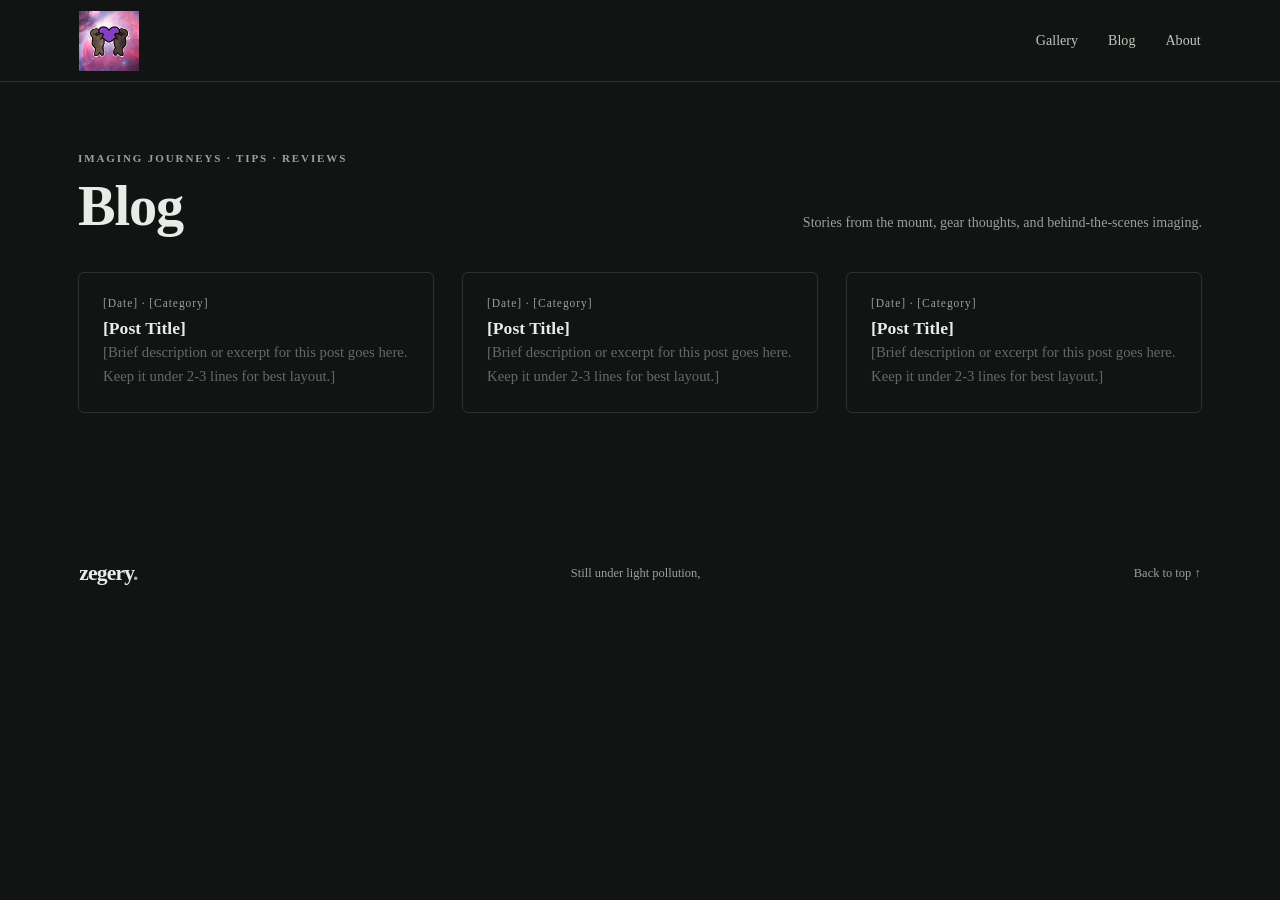
<file: blog.html>
<!doctype html>
<html lang="en">
<head>
  <meta charset="utf-8">
  <meta name="viewport" content="width=device-width, initial-scale=1">
  <meta name="theme-color" content="#f7f7f4">
  <meta name="description" content="Astrophotography stories, gear reviews, and imaging tips by Zegery.">
  <title>Blog · Zegery's Astro</title>
  <link rel="icon" type="image/png" href="favicon.jpg">
  <link rel="stylesheet" href="styles.css">
  <script src="script.js" defer></script>
</head>
<body>
  <header class="site-header">
    <a class="wordmark" href="index.html" aria-label="Zegery home">
      <img src="logo.webp" alt="Zegery Logo" style="height: 60px; width: auto;">
    </a>
    <nav aria-label="Main navigation">
      <a href="index.html#gallery">Gallery</a>
      <a href="blog.html">Blog</a>
      <a href="index.html#about">About</a>
    </nav>
  </header>

  <main>
    <section class="blog-section section-wrap" id="blog">
      <div class="section-heading">
        <div>
          <p class="eyebrow">IMAGING JOURNEYS · TIPS · REVIEWS</p>
          <h2>Blog</h2>
        </div>
        <p class="section-note">Stories from the mount, gear thoughts, and behind-the-scenes imaging.</p>
      </div>

      <div class="blog-grid" id="blog-grid">
        <!-- 📝 POST TEMPLATE: Duplicate this block for each new post -->
        <a class="blog-card" href="posts/[post-file-name].html">
          <span class="blog-card-header">
            <span class="blog-meta">[Date] · [Category]</span>
            <span class="blog-card-title">[Post Title]</span>
          </span>
          <p class="blog-excerpt">[Brief description or excerpt for this post goes here. Keep it under 2-3 lines for best layout.]</p>
        </a>

        <!-- 📝 POST TEMPLATE: Duplicate this block for each new post -->
        <a class="blog-card" href="posts/[post-file-name].html">
          <span class="blog-card-header">
            <span class="blog-meta">[Date] · [Category]</span>
            <span class="blog-card-title">[Post Title]</span>
          </span>
          <p class="blog-excerpt">[Brief description or excerpt for this post goes here. Keep it under 2-3 lines for best layout.]</p>
        </a>

        <!-- 📝 POST TEMPLATE: Duplicate this block for each new post -->
        <a class="blog-card" href="posts/[post-file-name].html">
          <span class="blog-card-header">
            <span class="blog-meta">[Date] · [Category]</span>
            <span class="blog-card-title">[Post Title]</span>
          </span>
          <p class="blog-excerpt">[Brief description or excerpt for this post goes here. Keep it under 2-3 lines for best layout.]</p>
        </a>
      </div>
    </section>
  </main>

  <footer class="site-footer">
    <a class="wordmark" href="index.html">zegery<span>.</span></a>
    <p>Still under light pollution, <span id="year"></span></p>
    <a href="#top" class="back-top">Back to top ↑</a>
  </footer>
</body>
</html>
</file>
<file: styles.css>
/* Google Fonts import removed; Rockwell is a system font */

:root {
  --paper: #f7f7f4;
  --ink: #1e211f;
  --muted: #737871;
  --line: #dedfd9;
  --accent: #65786a;
  --max: 1180px;
}

* { box-sizing: border-box; }

html { 
  scroll-behavior: smooth; 
}

body { 
  margin: 0; 
  background: var(--paper); 
  color: var(--ink); 
  font-family: 'Rockwell', serif; 
  -webkit-font-smoothing: antialiased; 
}

a { color: inherit; text-decoration: none; }
button { font: inherit; }

.site-header { 
  height: 82px; 
  padding: 0 6.2vw; 
  display: flex; 
  align-items: center; 
  justify-content: space-between; 
  border-bottom: 1px solid var(--line); 
}

.wordmark { 
  font: 700 1.35rem 'Rockwell', serif; 
  letter-spacing: -.04em; 
}

.wordmark span { color: var(--accent); }

.site-header nav { 
  display: flex; 
  gap: 30px; 
  font-size: .88rem; 
  color: #555b55; 
}

.site-header nav a:hover, .back-top:hover { color: var(--accent); }

.hero { 
  max-width: var(--max); 
  margin: 0 auto; 
  padding: 100px 28px 80px; 
}

.eyebrow { 
  margin: 0 0 20px; 
  color: var(--muted); 
  font-size: .69rem; 
  font-weight: 700; 
  letter-spacing: .17em; 
}

h1, h2 { 
  font-family: 'Rockwell', serif; 
  font-weight: 600; 
  letter-spacing: -.02em; 
}

h1 { 
  font-size: clamp(3.8rem, 9vw, 7.7rem); 
  line-height: .99; 
  margin: 0; 
}

h1 em { color: var(--accent); font-weight: 400; }

.hero-copy { 
  max-width: 430px; 
  margin: 26px 0 22px; 
  color: #666d65; 
  font-size: 1.05rem; 
  line-height: 1.8; 
}

.text-link { 
  display: inline-flex; 
  gap: 14px; 
  align-items: center; 
  padding-bottom: 6px; 
  border-bottom: 1px solid #a8aea5; 
  font-size: .88rem; 
}

.text-link span { color: var(--accent); }

.hero-art { 
  position: relative; 
  overflow: hidden; 
  margin-top: 64px; 
  min-height: 280px; 
  height: clamp(280px, 43vw, 500px); 
  border-radius: 3px; 
  background: #111720 url("collage.png") center 48% / cover no-repeat; 
}

.hero-art::after { 
  content: ""; 
  position: absolute; 
  inset: 0; 
  background: linear-gradient(0deg, rgba(7,10,15,.58), transparent 35%); 
  pointer-events: none; 
}

.hero-art-label { 
  position: absolute; 
  z-index: 1; 
  bottom: 22px; 
  left: 24px; 
  right: 24px; 
  display: flex; 
  justify-content: space-between; 
  gap: 15px; 
  color: #f3f4ef; 
  font-size: .62rem; 
  letter-spacing: .15em; 
}

.section-wrap { 
  max-width: var(--max); 
  margin: 0 auto; 
  padding: 70px 28px 110px; 
}

.section-heading { 
  display: flex; 
  justify-content: space-between; 
  align-items: end; 
  gap: 25px; 
  margin-bottom: 34px; 
}

.section-heading .eyebrow { margin-bottom: 12px; }

h2 { 
  margin: 0; 
  font-size: clamp(2.2rem, 4.4vw, 3.6rem); 
  line-height: 1.1; 
}

.section-note { 
  color: var(--muted); 
  font-size: .88rem; 
  margin: 0 0 7px; 
}

.gallery-grid { 
  display: grid; 
  grid-template-columns: repeat(2, minmax(0, 1fr)); 
  gap: 34px 22px; 
}

.photo-card { 
  display: block; 
  padding: 0; 
  border: 0; 
  background: transparent; 
  color: inherit; 
  text-align: left; 
  cursor: pointer; 
  min-width: 0; 
}

.photo-card-wide { grid-column: 1 / -1; }

.photo-image { 
  display: block; 
  overflow: hidden; 
  position: relative; 
  aspect-ratio: 1.25; 
  background: #151a22; 
}

.photo-card-wide .photo-image { aspect-ratio: 2.1; }

.photo-image img { 
  display: block; 
  width: 100%; 
  height: 100%; 
  object-fit: cover; 
  transition: transform .5s ease; 
}

.photo-card:hover .photo-image img { transform: scale(1.035); }

.photo-caption { 
  display: flex; 
  justify-content: space-between; 
  gap: 15px; 
  align-items: center; 
  padding-top: 15px; 
}

.photo-caption strong { 
  display: block; 
  font-size: .98rem; 
  font-weight: 600; 
}

.photo-caption small { 
  display: block; 
  margin-top: 6px; 
  font-size: .64rem; 
  color: var(--muted); 
  letter-spacing: .12em; 
}

.open-icon { 
  font-size: 1.1rem; 
  color: var(--accent); 
  transition: transform .2s; 
}

.photo-card:hover .open-icon { transform: translate(2px, -2px); }

.edit-note { 
  margin: 26px 0 0; 
  max-width: 700px; 
  color: #777d75; 
  font-size: .8rem; 
  line-height: 1.7; 
}

.about-section { background: #eeefe9; }

.about-inner { 
  max-width: var(--max); 
  margin: 0 auto; 
  padding: 100px 28px 110px; 
}

.about-inner > .eyebrow { margin-bottom: 15px; }

.about-columns { 
  display: grid; 
  grid-template-columns: 1fr 1fr; 
  gap: 10%; 
  margin-top: 35px; 
}

.about-lead { 
  margin: 0; 
  max-width: 450px; 
  font: 500 clamp(1.5rem, 3vw, 2.3rem)/1.35 'Rockwell', serif; 
  letter-spacing: -.02em; 
}

.about-columns > div > p:not(.edit-note) { 
  margin: 0 0 16px; 
  color: #646b63; 
  line-height: 1.85; 
  font-size: .95rem; 
}

.about-columns .edit-note { margin: 0 0 22px; }

.site-footer { 
  min-height: 100px; 
  padding: 28px 6.2vw; 
  display: flex; 
  align-items: center; 
  justify-content: space-between; 
  gap: 20px; 
}

.site-footer p, .back-top { color: var(--muted); font-size: .78rem; }

/* --- Lightbox --- */
.lightbox { 
  width: 95vw; 
  max-height: 95vh; 
  padding: 40px; 
  border: 0; 
  color: var(--ink); 
  overflow-y: auto; 
}

.lightbox::backdrop { 
  background: rgba(9, 12, 15, .82); 
  backdrop-filter: blur(4px); 
}

.lightbox-close { 
  position: absolute; 
  z-index: 100; 
  top: 20px; 
  right: 20px; 
  width: 44px; 
  height: 44px; 
  border: 0; 
  border-radius: 50%; 
  background: rgba(0, 0, 0, 0.6); 
  color: white; 
  font-size: 1.8rem; 
  cursor: pointer;
}

/* Zoom Controls */
.zoom-controls {
  position: absolute;
  top: 20px;
  right: 70px;
  display: flex;
  gap: 8px;
  z-index: 100;
}

.zoom-btn {
  width: 36px;
  height: 36px;
  border: 0;
  border-radius: 50%;
  background: rgba(0, 0, 0, 0.5);
  color: white;
  font-size: 1.2rem;
  cursor: pointer;
  display: flex;
  align-items: center;
  justify-content: center;
  transition: background 0.2s, transform 0.1s;
  user-select: none;
}

.zoom-btn:hover { background: rgba(0, 0, 0, 0.7); }
.zoom-btn:active { transform: scale(0.95); }

.lightbox-media { 
  position: relative;
  display: flex; 
  align-items: center;
  justify-content: center;
  overflow: hidden; 
  border-radius: 4px;
  background: transparent;
  max-height: 70vh; 
  width: 100%;
  max-width: 100%;
  margin: 0 auto;
  touch-action: none; /* Prevents browser scroll/zoom on mobile */
}

.zoom-wrapper {
  display: block;
  transform-origin: center center;
  transition: transform 0.2s cubic-bezier(0.22, 1, 0.36, 1);
  will-change: transform;
}

.lightbox-media img { 
  max-width: 100%; 
  max-height: 70vh; 
  object-fit: contain; 
  display: block; 
  cursor: grab;
  user-select: none;
  -webkit-user-drag: none;
}

.lightbox-media img:active { cursor: grabbing; }

.lightbox-info { 
  padding: 20px 0 0 0; 
}

.lightbox-info h2 { font-size: clamp(1.5rem, 3.5vw, 2.4rem); }

/* --- Dark Theme & Mobile --- */
:root {
  color-scheme: dark;
  --paper: #111412;
  --ink: #e8ebe6;
  --muted: #9aa198;
  --line: #2c322d;
  --accent: #a3b7a2;
}

body { background: var(--paper); color: var(--ink); }
.site-header nav { color: #c1c8bf; }
.hero-copy, .about-columns > div > p:not(.edit-note), .lightbox-info > p:not(.eyebrow) { color: #b3bbb2; }
.edit-note, .photo-caption small, .section-note, .site-footer p, .back-top { color: #9aa198; }
.about-section { background: #1a1f1b; border-top: 1px solid #262d27; border-bottom: 1px solid #262d27; }
.lightbox { background: #171b18; border: 1px solid #353d36; }
.text-link { border-bottom-color: #515b51; }

@media (max-width: 650px) {
  .site-header { height: 68px; padding: 0 22px; }
  .hero { padding: 75px 20px 45px; }
  h1 { font-size: clamp(3.5rem, 16vw, 5.4rem); }
  .hero-art { margin-top: 44px; min-height: 260px; }
  .hero-art-label { left: 15px; right: 15px; font-size: .53rem; }
  .section-wrap { padding: 55px 20px 75px; }
  .section-heading { align-items: start; flex-direction: column; gap: 12px; }
  .gallery-grid { grid-template-columns: 1fr; gap: 28px; }
  .photo-card-wide { grid-column: auto; }
  .photo-card-wide .photo-image, .photo-image { aspect-ratio: auto; }
  .about-inner { padding: 75px 20px; }
  .about-columns { grid-template-columns: 1fr; gap: 28px; }
  .site-footer { padding: 24px 20px; flex-wrap: wrap; }
  .site-footer p { order: 3; flex-basis: 100%; margin: 0; }
  
  .lightbox { width: 92vw; padding: 15px; }
  .lightbox-media { max-height: 60vh; }
  .zoom-controls { top: 10px; right: 60px; }
  .zoom-btn { width: 32px; height: 32px; font-size: 1rem; }
}

/* FORCE FIXES */
.hero-art::before { display: none !important; } /* Kill starfield */

@media (max-width: 650px) {
  .hero-art { background-size: contain !important; }
}

/* Animations */
.reveal { opacity: 0; transform: translateY(24px); transition: opacity 800ms ease, transform 800ms cubic-bezier(0.22, 1, 0.36, 1); }
.reveal.visible { opacity: 1; transform: translateY(0); }
.hero .eyebrow, .hero h1, .hero .hero-copy, .hero > .text-link { animation: fade-up 900ms both; }
.hero h1 { animation-delay: 100ms; }
.hero .hero-copy { animation-delay: 220ms; }
.hero > .text-link { animation-delay: 320ms; }
.hero-art { animation: hero-appear 1200ms 200ms both; }
@keyframes fade-up { from { opacity: 0; transform: translateY(18px); } to { opacity: 1; transform: translateY(0); } }
@keyframes hero-appear { from { opacity: 0; transform: scale(0.985); } to { opacity: 1; transform: scale(1); } }
.photo-image img { transition: transform 700ms cubic-bezier(0.22, 1, 0.36, 1), filter 500ms ease; }
.photo-card:hover .photo-image img { transform: scale(1.035); }
.open-icon { transition: transform 300ms ease; }
.wordmark img { display: block; max-height: 60px; width: auto; }

/* Zoom wrapper transition + pan override */
.zoom-wrapper {
  display: block;
  transform-origin: center center;
  transition: transform 0.2s cubic-bezier(0.22, 1, 0.36, 1);
  will-change: transform;
}

/* CRITICAL: Disable transition during drag to prevent jitter/teleport */
.zoom-wrapper.is-panning {
  transition: none !important;
}

.lightbox-media { 
  position: relative;
  display: flex; 
  align-items: center;
  justify-content: center;
  overflow: hidden; 
  border-radius: 4px;
  background: transparent;
  max-height: 70vh; 
  width: 100%;
  max-width: 100%;
  margin: 0 auto;
  touch-action: none;
  cursor: grab;
}

.lightbox-media:active { 
  cursor: grabbing; 
}

.lightbox-media img { 
  max-width: 100%; 
  max-height: 70vh; 
  object-fit: contain; 
  display: block; 
  user-select: none;
  -webkit-user-drag: none;
}

/* FIX 2: Ensure container dimensions are stable for panning math */
.lightbox-media::before {
  content: "";
  display: block;
  padding-top: 75%; /* Maintains a healthy aspect ratio reference */
}

/* Adjust spacing for 3 buttons */
.zoom-controls {
  position: absolute;
  top: 20px;
  right: 75px;
  display: flex;
  gap: 8px;
  z-index: 100;
}

/* Slightly smaller icon for the reset button to fit cleanly */
.zoom-btn.zoom-reset {
  font-size: 0.85rem;
}

/* ── Desktop: CSS Columns Masonry ── */
.gallery-grid {
  column-count: 3;
  column-gap: 28px;
  column-fill: auto;
}

.photo-card {
  break-inside: avoid;
  margin-bottom: 28px;
  padding: 0;
  border: 0;
  background: transparent;
  color: inherit;
  text-align: left;
  cursor: pointer;
  display: block;
}

.photo-image {
  aspect-ratio: auto;
  display: block;
  overflow: hidden;
  background: transparent;
}

.photo-image img {
  display: block;
  width: 100%;
  height: auto;
  object-fit: contain;
  transition: transform .5s ease;
}

.photo-card:hover .photo-image img { transform: scale(1.035); }

.photo-caption {
  display: flex;
  justify-content: space-between;
  gap: 15px;
  align-items: center;
  padding-top: 12px;
}

.photo-caption strong {
  display: block;
  font-size: .98rem;
  font-weight: 600;
}

.photo-caption small {
  display: block;
  margin-top: 6px;
  font-size: .64rem;
  color: var(--muted);
  letter-spacing: .12em;
}

.open-icon {
  font-size: 1.1rem;
  color: var(--accent);
  transition: transform .2s;
}

.photo-card:hover .open-icon { transform: translate(2px, -2px); }

/* ── Responsive Column Counts ── */
@media (min-width: 1400px) {
  .gallery-grid { column-count: 4; }
}
@media (min-width: 1100px) {
  .gallery-grid { column-count: 3; }
}
@media (min-width: 800px) {
  .gallery-grid { column-count: 2; }
}

/* ── Mobile: Preserve your exact current layout ── */
@media (max-width: 650px) {
  .gallery-grid {
    column-count: 1;
    column-gap: 0;
  }

  .photo-card {
    margin-bottom: 28px;
  }

  .photo-image {
    aspect-ratio: auto;
  }

  .photo-image img {
    height: auto;
    max-height: 480px;
  }

  .photo-caption { padding-top: 15px; }
}

/* ── Blog Layout ── */
.blog-section { max-width: var(--max); margin: 0 auto; padding: 70px 28px 110px; }

.blog-grid {
  display: grid;
  grid-template-columns: repeat(auto-fill, minmax(320px, 1fr));
  gap: 28px;
}

.blog-card {
  display: block;
  padding: 24px;
  border: 1px solid var(--line);
  border-radius: 6px;
  background: var(--paper);
  color: inherit;
  text-decoration: none;
  transition: border-color .2s, transform .2s;
}

.blog-card:hover {
  border-color: var(--accent);
  transform: translateY(-2px);
}

.blog-card-header { margin-bottom: 12px; }

.blog-meta {
  display: block;
  font-size: .72rem;
  color: var(--muted);
  letter-spacing: .08em;
  margin-bottom: 8px;
}

.blog-card-title {
  display: block;
  font: 600 1.1rem/1.3 'Rockwell', serif;
  letter-spacing: 0;
  margin: 0;
}

.blog-excerpt {
  margin: 0;
  color: #646b63;
  font-size: .92rem;
  line-height: 1.65;
}

/* ── Individual Post Layout ── */
.post-layout {
  max-width: 780px;
  margin: 0 auto;
  padding: 80px 28px 100px;
}

.post-header { margin-bottom: 40px; }

.post-meta {
  display: block;
  font-size: .78rem;
  color: var(--muted);
  letter-spacing: .06em;
  margin-bottom: 12px;
}

.post-header h1 {
  margin: 0 0 24px;
  font: 500 clamp(2rem, 5vw, 2.8rem)/1.15 'Rockwell', serif;
  letter-spacing: -.03em;
}

.post-hero {
  width: 100%;
  height: auto;
  border-radius: 4px;
  margin-bottom: 40px;
}

.post-body {
  font-size: 1.05rem;
  line-height: 1.8;
  color: #b3bbb2;
}

.post-body h2 {
  font: 600 1.4rem/1.3 'Rockwell', serif;
  margin: 48px 0 20px;
  letter-spacing: 0;
}

.post-body p { margin: 0 0 24px; }

.post-body img {
  width: 100%;
  height: auto;
  border-radius: 4px;
  margin: 28px 0;
}

.post-footer { margin-top: 60px; padding-top: 24px; border-top: 1px solid var(--line); }
</file>
